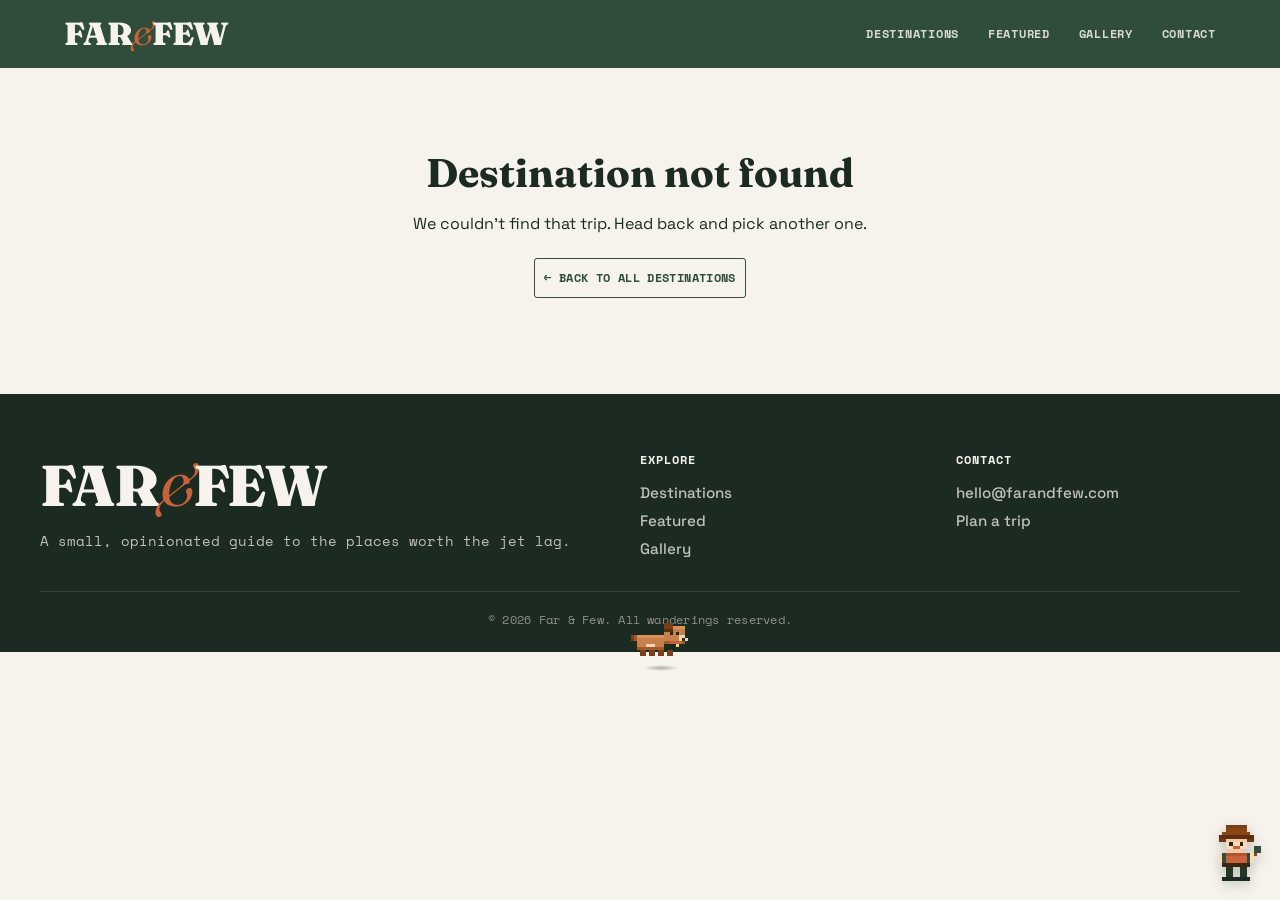
<file: task 2/destination.html>
<!DOCTYPE html>
<html lang="en">
<head>
<meta charset="UTF-8">
<meta name="viewport" content="width=device-width, initial-scale=1.0">
<title>Destination — Far & Few</title>
<link href="https://fonts.googleapis.com/css2?family=Fraunces:opsz,wght@9..144,300;9..144,500;9..144,600;9..144,900&family=Space+Grotesk:wght@400;500;600;700&family=Space+Mono:wght@400;700&display=swap" rel="stylesheet">
<link rel="stylesheet" href="style.css">
<link rel="stylesheet" href="destination.css">
<link rel="stylesheet" href="mascot.css">
<link rel="stylesheet" href="responsive.css">
</head>
<body>

<!-- Navbar -->
<header class="site-header">
  <div class="header-inner">
    <a href="index.html" class="brand">Far<span class="dot">&amp;</span>Few</a>

    <nav class="main-nav" id="mainNav">
      <a href="index.html#destinations">Destinations</a>
      <a href="index.html#featured">Featured</a>
      <a href="index.html#gallery">Gallery</a>
      <a href="index.html#contact">Contact</a>
    </nav>

    <button class="hamburger" id="hamburgerBtn" aria-label="Toggle navigation" aria-expanded="false" aria-controls="mainNav">
      <span></span><span></span><span></span>
    </button>
  </div>
</header>

<main id="destRoot">
  <!-- Fully rendered by script.js based on ?d= query param -->
</main>

<!-- Footer -->
<footer>
  <div class="footer-inner">
    <div class="footer-brand-block">
      <h3>Far<span class="dot">&amp;</span>Few</h3>
      <p>A small, opinionated guide to the places worth the jet lag.</p>
    </div>
    <div class="footer-links">
      <h6>Explore</h6>
      <a href="index.html#destinations">Destinations</a>
      <a href="index.html#featured">Featured</a>
      <a href="index.html#gallery">Gallery</a>
    </div>
    <div class="footer-links">
      <h6>Contact</h6>
      <a href="mailto:hello@farandfew.com">hello@farandfew.com</a>
      <a href="index.html#contact">Plan a trip</a>
    </div>
  </div>
  <p class="copyright">© 2026 Far &amp; Few. All wanderings reserved.</p>
</footer>

<script src="manifest.js"></script>
<script src="script.js"></script>
</body>
</html>
</file>
<file: task 2/style.css>
:root {
  --ink: #1c2b22;
  --paper: #f6f3ec;
  --moss: #2f4d3a;
  --moss-dark: #213827;
  --clay: #c8623a;
  --sand: #e4dcc8;
  --font-display: "Fraunces", serif;
  --font-body: "Space Grotesk", sans-serif;
  --font-mono: "Space Mono", monospace;
}

* { box-sizing: border-box; margin: 0; padding: 0; }

body {
  font-family: var(--font-body);
  background: var(--paper);
  color: var(--ink);
  overflow-x: hidden;
}

a { text-decoration: none; color: inherit; }
img { max-width: 100%; display: block; }

/* ---- Header / Nav ---- */
.site-header {
  background: var(--moss);
  position: sticky;
  top: 0;
  z-index: 100;
}
.header-inner {
  max-width: 1200px;
  margin: 0 auto;
  display: flex;
  align-items: center;
  justify-content: space-between;
  padding: 0.9rem 1.5rem;
}
.brand {
  font-family: var(--font-display);
  font-size: 2rem;
  font-weight: 900;
  letter-spacing: -0.03em;
  color: var(--paper);
  text-transform: uppercase;
}
.dot { color: var(--clay); font-weight: 400; font-style: italic; text-transform: none; }
.main-nav { display: flex; gap: 1.8rem; }
.main-nav a {
  color: rgba(246,243,236,0.85);
  font-family: var(--font-mono);
  font-size: 0.78rem;
  font-weight: 700;
  letter-spacing: 0.06em;
  text-transform: uppercase;
}
.main-nav a:hover { color: var(--paper); }

.hamburger {
  display: none;
  flex-direction: column;
  justify-content: center;
  gap: 5px;
  width: 32px;
  height: 32px;
  background: none;
  border: none;
  cursor: pointer;
}
.hamburger span {
  display: block;
  height: 2px;
  background: var(--paper);
  border-radius: 1px;
  transition: transform 0.25s ease, opacity 0.25s ease;
}
.hamburger.open span:nth-child(1) { transform: translateY(7px) rotate(45deg); }
.hamburger.open span:nth-child(2) { opacity: 0; }
.hamburger.open span:nth-child(3) { transform: translateY(-7px) rotate(-45deg); }

/* ---- Hero ---- */
.hero {
  background: var(--moss-dark); /* fallback while the video loads */
  color: var(--paper);
  padding: 6rem 1.5rem 6.5rem;
  position: relative;
  overflow: hidden;
}

/* Video background — replaces the old solid green gradient */
.hero-video {
  position: absolute;
  inset: 0;
  width: 100%;
  height: 100%;
  object-fit: cover;
  z-index: 0;
  pointer-events: none;
}

/* Subtle dark overlay so the headline stays readable over any footage */
.hero-overlay {
  position: absolute;
  inset: 0;
  background:
    linear-gradient(160deg, rgba(33,56,39,0.78) 0%, rgba(28,43,34,0.72) 100%);
  z-index: 1;
  pointer-events: none;
}

.hero-watermark {
  position: absolute;
  top: 50%;
  left: 50%;
  transform: translate(-50%, -55%);
  font-family: var(--font-display);
  font-weight: 900;
  font-size: clamp(6rem, 22vw, 16rem);
  letter-spacing: -0.04em;
  color: rgba(246,243,236,0.06);
  white-space: nowrap;
  pointer-events: none;
  z-index: 2;
  user-select: none;
}
.hero-inner { max-width: 860px; margin: 0 auto; position: relative; z-index: 3; }
.eyebrow {
  display: flex;
  align-items: baseline;
  gap: 0.9rem;
  font-family: var(--font-mono);
  font-size: 0.8rem;
  font-weight: 700;
  letter-spacing: 0.1em;
  text-transform: uppercase;
  color: rgba(246,243,236,0.7);
  margin-bottom: 1.4rem;
}
.eyebrow-num {
  font-family: var(--font-display);
  font-size: 2.4rem;
  font-weight: 900;
  letter-spacing: -0.02em;
  color: var(--clay);
  line-height: 1;
}
.hero h1 {
  font-family: var(--font-display);
  font-weight: 900;
  font-size: clamp(3.4rem, 9vw, 7.5rem);
  line-height: 0.94;
  letter-spacing: -0.03em;
  margin-bottom: 1.6rem;
}
.hero h1 em {
  font-style: italic;
  font-weight: 300;
  color: var(--clay);
}
.hero-sub {
  font-family: var(--font-mono);
  font-size: 1rem;
  letter-spacing: -0.01em;
  color: rgba(246,243,236,0.82);
  max-width: 480px;
  margin-bottom: 2.4rem;
}

.search-bar {
  display: flex;
  gap: 0.6rem;
  background: rgba(246,243,236,0.08);
  padding: 0.6rem;
  border-radius: 6px;
}
.search-bar input,
.search-bar select {
  border: none;
  border-radius: 3px;
  padding: 0.7rem 0.9rem;
  font-family: var(--font-body);
  font-size: 0.9rem;
}
.search-bar input { flex: 1; min-width: 0; }
.search-bar button {
  background: var(--clay);
  color: var(--paper);
  border: none;
  border-radius: 3px;
  padding: 0.7rem 1.4rem;
  font-weight: 500;
  cursor: pointer;
}
.search-bar button:hover { background: #b1532f; }

/* ---- Section shells ---- */
.section { max-width: 1200px; margin: 0 auto; padding: 5rem 1.5rem; }
.section-head { text-align: center; margin-bottom: 3.2rem; }
.section-head h2 {
  font-family: var(--font-display);
  font-weight: 900;
  font-size: clamp(2.6rem, 6vw, 4.6rem);
  letter-spacing: -0.03em;
  line-height: 0.98;
  margin-bottom: 0.6rem;
}
.section-head p {
  font-family: var(--font-mono);
  font-size: 0.9rem;
  letter-spacing: -0.01em;
  color: #5b6b60;
}
.section-head.light p { color: rgba(246,243,236,0.75); }

/* ---- Card grid ---- */
.card-grid {
  display: grid;
  grid-template-columns: repeat(4, 1fr);
  gap: 1.5rem;
}
.card {
  background: #fff;
  border-radius: 6px;
  overflow: hidden;
  box-shadow: 0 1px 2px rgba(28,43,34,0.06);
  display: flex;
  flex-direction: column;
  transition: transform 0.25s ease, box-shadow 0.25s ease;
}
.card:hover {
  transform: translateY(-6px);
  box-shadow: 0 16px 30px rgba(28,43,34,0.14);
}
.card-img-wrap { position: relative; overflow: hidden; }
.card-img-wrap img { width: 100%; height: 190px; object-fit: cover; transition: transform 0.4s ease; }
.card:hover .card-img-wrap img { transform: scale(1.06); }
.price-badge {
  position: absolute;
  bottom: 0.6rem; left: 0.6rem;
  background: rgba(28,43,34,0.86);
  color: var(--paper);
  font-family: var(--font-mono);
  font-size: 0.75rem;
  font-weight: 700;
  letter-spacing: -0.01em;
  padding: 0.35rem 0.6rem;
  border-radius: 3px;
}
.card-body { padding: 1rem; flex: 1; }
.card-top { display: flex; justify-content: space-between; align-items: flex-start; }
.card h3 {
  font-family: var(--font-display);
  font-size: 2.1rem;
  font-weight: 900;
  letter-spacing: -0.03em;
  line-height: 0.95;
}
.country {
  font-family: var(--font-mono);
  font-size: 0.72rem;
  font-weight: 700;
  letter-spacing: 0.05em;
  text-transform: uppercase;
  color: #6f7e74;
  margin-top: 0.3rem;
}
.rating {
  font-family: var(--font-display);
  font-size: 1.3rem;
  font-weight: 900;
  color: var(--clay);
  white-space: nowrap;
}
.desc { font-size: 0.92rem; color: #4c5950; margin-top: 0.8rem; line-height: 1.45; }
.btn-card {
  margin: 0 1rem 1rem;
  border: 1.5px solid var(--moss);
  background: transparent;
  color: var(--moss);
  font-family: var(--font-mono);
  font-size: 0.78rem;
  font-weight: 700;
  letter-spacing: 0.03em;
  text-transform: uppercase;
  padding: 0.6rem;
  border-radius: 3px;
  cursor: pointer;
}
.btn-card:hover { background: var(--moss); color: var(--paper); }
.no-results { text-align: center; color: #5b6b60; padding: 2rem 0; }

/* ---- Featured ---- */
.featured { background: var(--moss-dark); color: var(--paper); border-radius: 0; }
.featured-grid {
  display: grid;
  grid-template-columns: repeat(3, 1fr);
  gap: 1.5rem;
}
.featured-card { background: rgba(246,243,236,0.06); border-radius: 6px; overflow: hidden; }
.featured-card img { height: 160px; width: 100%; object-fit: cover; }
.featured-text { padding: 1.1rem; }
.featured-text h4 {
  font-family: var(--font-display);
  font-weight: 900;
  font-size: 1.7rem;
  letter-spacing: -0.02em;
  line-height: 1.05;
  margin-bottom: 0.5rem;
}
.featured-text p {
  font-family: var(--font-mono);
  font-size: 0.82rem;
  letter-spacing: -0.01em;
  color: rgba(246,243,236,0.75);
}

/* ---- Gallery ---- */
.gallery-grid {
  display: grid;
  grid-template-columns: repeat(3, 1fr);
  gap: 0.8rem;
}
.gallery-grid img { width: 100%; height: 160px; object-fit: cover; border-radius: 5px; }

/* ---- Contact ---- */
.contact-form { max-width: 600px; margin: 0 auto; display: flex; flex-direction: column; gap: 0.9rem; }
.form-row { display: flex; gap: 0.9rem; }
.contact-form input, .contact-form textarea {
  border: 1px solid var(--sand);
  border-radius: 4px;
  padding: 0.8rem;
  font-family: var(--font-body);
  font-size: 0.92rem;
  flex: 1;
}
.contact-form button {
  background: var(--clay);
  color: var(--paper);
  border: none;
  border-radius: 4px;
  padding: 0.8rem;
  font-weight: 500;
  cursor: pointer;
}
.contact-form button:hover { background: #b1532f; }
.form-success { color: var(--moss); font-family: var(--font-mono); font-size: 0.88rem; }

.contact-form button {
  font-family: var(--font-mono);
  font-weight: 700;
  letter-spacing: 0.03em;
  text-transform: uppercase;
}

/* ---- Footer ---- */
footer { background: var(--ink); color: rgba(246,243,236,0.75); padding: 3.5rem 1.5rem 1.5rem; }
.footer-inner {
  max-width: 1200px; margin: 0 auto;
  display: grid;
  grid-template-columns: 2fr 1fr 1fr;
  gap: 2rem;
  margin-bottom: 1.5rem;
}
.footer-brand-block h3 {
  font-family: var(--font-display);
  font-weight: 900;
  font-size: clamp(2.4rem, 5vw, 3.6rem);
  letter-spacing: -0.03em;
  text-transform: uppercase;
  color: var(--paper);
  margin-bottom: 0.6rem;
}
.footer-brand-block p { font-family: var(--font-mono); font-size: 0.85rem; }
.footer-links h6 {
  color: var(--paper);
  font-family: var(--font-mono);
  font-size: 0.78rem;
  font-weight: 700;
  text-transform: uppercase;
  letter-spacing: 0.08em;
  margin-bottom: 0.9rem;
}
.footer-links a { display: block; font-size: 0.95rem; font-weight: 500; margin-bottom: 0.55rem; }
.footer-links a:hover { color: var(--clay); }
.copyright {
  text-align: center;
  font-family: var(--font-mono);
  font-size: 0.75rem;
  letter-spacing: 0.02em;
  color: rgba(246,243,236,0.5);
  border-top: 1px solid rgba(246,243,236,0.12);
  padding-top: 1.2rem;
  max-width: 1200px;
  margin: 0 auto;
}

/* ---- Accessibility: pause the hero video for users who prefer reduced motion ---- */
@media (prefers-reduced-motion: reduce) {
  .hero-video { display: none; }
  .hero { background: linear-gradient(160deg, var(--moss) 0%, var(--moss-dark) 100%); }
  .hero-overlay { background: none; }
}
</file>
<file: task 2/destination.css>
/* ---- Destination hero ---- */
.dest-hero {
  position: relative;
  min-height: 62vh;
  background-size: cover;
  background-position: center;
  display: flex;
  align-items: flex-end;
  color: var(--paper);
  overflow: hidden;
}
.dest-hero-overlay {
  position: absolute;
  inset: 0;
  background: linear-gradient(180deg, rgba(28,43,34,0.15) 0%, rgba(28,43,34,0.55) 55%, rgba(28,43,34,0.9) 100%);
}
.dest-hero-video {
  position: absolute;
  inset: 0;
  width: 100%;
  height: 100%;
  object-fit: cover;
  z-index: 0;
}
.dest-hero-inner {
  position: relative;
  z-index: 1;
  max-width: 1200px;
  margin: 0 auto;
  padding: 2rem 1.5rem 3rem;
  width: 100%;
}
.dest-back {
  display: inline-block;
  font-family: var(--font-mono);
  font-size: 0.8rem;
  font-weight: 700;
  letter-spacing: 0.04em;
  text-transform: uppercase;
  color: rgba(246,243,236,0.85);
  margin-bottom: 1.6rem;
}
.dest-back:hover { color: var(--paper); }
.dest-eyebrow {
  font-family: var(--font-mono);
  font-size: 0.85rem;
  font-weight: 700;
  letter-spacing: 0.06em;
  text-transform: uppercase;
  color: var(--clay);
  margin-bottom: 0.6rem;
}
.dest-hero-inner h1 {
  font-family: var(--font-display);
  font-weight: 900;
  font-size: clamp(3rem, 8vw, 6rem);
  letter-spacing: -0.03em;
  line-height: 0.95;
  margin-bottom: 0.9rem;
}
.dest-hero-desc {
  font-family: var(--font-mono);
  font-size: 1rem;
  max-width: 560px;
  color: rgba(246,243,236,0.9);
  margin-bottom: 1.6rem;
}
.dest-hero-meta { display: flex; align-items: center; gap: 1.4rem; flex-wrap: wrap; }
.dest-rating {
  font-family: var(--font-display);
  font-weight: 900;
  font-size: 1.4rem;
  color: var(--clay);
}
.dest-price {
  font-family: var(--font-mono);
  font-weight: 700;
  background: rgba(246,243,236,0.12);
  padding: 0.5rem 0.8rem;
  border-radius: 4px;
  font-size: 0.85rem;
}
.dest-plan-btn { border-color: var(--paper); color: var(--paper); }
.dest-plan-btn:hover { background: var(--paper); color: var(--moss-dark); }

/* ---- Long description ---- */
.dest-long-desc {
  font-size: 1.05rem;
  line-height: 1.7;
  color: #3d4a41;
  max-width: 760px;
}

/* ---- Gallery grid ---- */
.dest-gallery-grid {
  display: grid;
  grid-template-columns: repeat(4, 1fr);
  gap: 0.9rem;
}
.dest-gallery-grid img {
  width: 100%;
  height: 190px;
  object-fit: cover;
  border-radius: 6px;
  transition: transform 0.3s ease;
}
.dest-gallery-grid img:hover { transform: scale(1.03); }

/* =========================================================
   FOOD CARDS — photo + name (click to reveal description)
   ========================================================= */
.food-card-grid {
  display: grid;
  grid-template-columns: repeat(3, 1fr);
  gap: 1.2rem;
}
.food-card {
  background: #fff;
  border: 1px solid var(--sand);
  border-radius: 8px;
  overflow: hidden;
  display: flex;
  flex-direction: column;
  transition: transform 0.3s ease, box-shadow 0.3s ease, border-color 0.3s ease;
}
.food-card:hover {
  transform: translateY(-3px);
  box-shadow: 0 12px 28px rgba(28,43,34,0.1);
  border-color: #d4cdb8;
}
.food-photo-btn {
  position: relative;
  display: block;
  padding: 0;
  border: none;
  background: var(--sand);
  width: 100%;
  cursor: pointer;
  overflow: hidden;
  aspect-ratio: 4 / 3;
}
.food-photo-btn img {
  width: 100%;
  height: 100%;
  object-fit: cover;
  transition: transform 0.5s ease, filter 0.3s ease;
  display: block;
}
.food-photo-btn:hover img {
  transform: scale(1.06);
  filter: brightness(0.92);
}
.food-card.is-open .food-photo-btn img {
  filter: brightness(0.88);
}
.food-photo-hint {
  position: absolute;
  bottom: 0.5rem;
  left: 0.5rem;
  background: rgba(28,43,34,0.78);
  color: var(--paper);
  font-family: var(--font-mono);
  font-size: 0.68rem;
  font-weight: 700;
  letter-spacing: 0.03em;
  text-transform: uppercase;
  padding: 0.28rem 0.55rem;
  border-radius: 3px;
  pointer-events: none;
  transition: opacity 0.3s ease, transform 0.3s ease;
}
.food-card.is-open .food-photo-hint {
  opacity: 0;
  transform: translateY(6px);
}
.food-card-body {
  padding: 0.9rem 1rem 1rem;
  display: flex;
  flex-direction: column;
}
.food-name-btn {
  display: flex;
  align-items: center;
  justify-content: space-between;
  gap: 0.6rem;
  width: 100%;
  padding: 0;
  border: none;
  background: none;
  cursor: pointer;
  text-align: left;
}
.food-name {
  font-family: var(--font-display);
  font-weight: 900;
  font-size: 1.25rem;
  letter-spacing: -0.02em;
  line-height: 1.1;
  color: var(--ink);
  transition: color 0.2s ease;
}
.food-name-btn:hover .food-name { color: var(--clay); }
.food-toggle {
  font-family: var(--font-mono);
  font-size: 1.4rem;
  font-weight: 700;
  color: var(--clay);
  line-height: 1;
  flex-shrink: 0;
  transition: transform 0.3s ease;
}
.food-card.is-open .food-toggle {
  transform: rotate(180deg);
}
.food-desc-wrap {
  max-height: 0;
  overflow: hidden;
  transition: max-height 0.4s ease, margin-top 0.4s ease;
}
.food-card.is-open .food-desc-wrap {
  max-height: 320px;
  margin-top: 0.7rem;
}
.food-desc {
  font-size: 0.9rem;
  line-height: 1.55;
  color: #4c5950;
  padding-top: 0.7rem;
  border-top: 1px dashed var(--sand);
  margin: 0;
}

/* =========================================================
   RESTAURANT LIST — 3 per page + pagination controls
   ========================================================= */
.restaurant-pager {
  display: flex;
  flex-direction: column;
  gap: 1.4rem;
}
.restaurant-list {
  display: grid;
  grid-template-columns: repeat(3, 1fr);
  gap: 1.6rem;
}
.restaurant-card {
  background: #fff;
  border: 1px solid var(--sand);
  border-radius: 10px;
  overflow: hidden;
  display: flex;
  flex-direction: column;
  transition: transform 0.3s ease, box-shadow 0.3s ease, border-color 0.3s ease;
  position: relative;
  animation: card-enter 0.45s ease backwards;
}
.restaurant-list > .restaurant-card:nth-child(1) { animation-delay: 0ms; }
.restaurant-list > .restaurant-card:nth-child(2) { animation-delay: 80ms; }
.restaurant-list > .restaurant-card:nth-child(3) { animation-delay: 160ms; }
@keyframes card-enter {
  from { opacity: 0; transform: translateY(14px); }
  to { opacity: 1; transform: translateY(0); }
}
.restaurant-card::before {
  content: '';
  position: absolute;
  top: 0; left: 0; right: 0;
  height: 3px;
  background: linear-gradient(90deg, var(--clay) 0%, var(--moss) 100%);
  transform: scaleX(0);
  transform-origin: left;
  transition: transform 0.4s ease;
  z-index: 2;
}
.restaurant-card:hover {
  transform: translateY(-4px);
  box-shadow: 0 18px 40px rgba(28,43,34,0.12);
  border-color: #d4cdb8;
}
.restaurant-card:hover::before { transform: scaleX(1); }

.rest-photo-block {
  display: flex;
  flex-direction: column;
  background: var(--sand);
}
.photo-grid {
  display: grid;
  grid-template-columns: repeat(3, 1fr);
  gap: 3px;
  padding: 3px;
  background: rgba(28,43,34,0.06);
}
.photo-thumb {
  position: relative;
  display: block;
  padding: 0;
  border: none;
  background: var(--sand);
  overflow: hidden;
  cursor: zoom-in;
  aspect-ratio: 1 / 1;
  border-radius: 2px;
}
.photo-thumb img {
  width: 100%;
  height: 100%;
  object-fit: cover;
  transition: transform 0.5s ease, filter 0.3s ease;
  display: block;
}
.photo-thumb:hover img {
  transform: scale(1.08);
  filter: brightness(0.92);
}
.photo-thumb.is-hidden { display: none; }
.photo-thumb.is-revealed {
  animation: thumb-reveal 0.45s cubic-bezier(0.16, 1, 0.3, 1) backwards;
}
@keyframes thumb-reveal {
  from { opacity: 0; transform: translateY(12px) scale(0.96); }
  to { opacity: 1; transform: translateY(0) scale(1); }
}
.photo-more-badge {
  position: absolute;
  inset: 0;
  display: flex;
  align-items: center;
  justify-content: center;
  background: rgba(28,43,34,0.55);
  color: var(--paper);
  font-family: var(--font-mono);
  font-weight: 700;
  font-size: 0.9rem;
  letter-spacing: 0.04em;
  text-transform: uppercase;
  pointer-events: none;
  transition: opacity 0.3s ease;
}
.photo-thumb:hover .photo-more-badge {
  opacity: 0;
  background: rgba(28,43,34,0.2);
}
.more-photos-btn {
  display: flex;
  align-items: center;
  justify-content: center;
  gap: 0.65rem;
  width: 100%;
  border: none;
  background: var(--moss);
  color: var(--paper);
  padding: 0.85rem 1rem;
  font-family: var(--font-mono);
  font-size: 0.82rem;
  font-weight: 700;
  letter-spacing: 0.04em;
  text-transform: uppercase;
  cursor: pointer;
  transition: background 0.25s ease;
  border-top: 1px solid rgba(246,243,236,0.1);
}
.more-photos-btn:hover { background: var(--moss-dark); }
.more-photos-btn .mp-count {
  display: inline-flex;
  align-items: center;
  justify-content: center;
  min-width: 1.8rem;
  height: 1.5rem;
  padding: 0 0.45rem;
  background: var(--clay);
  color: var(--paper);
  border-radius: 999px;
  font-size: 0.72rem;
  font-weight: 700;
}
.more-photos-btn .mp-arrow {
  font-size: 1.1rem;
  line-height: 1;
}
.more-photos-btn.is-expanded { background: var(--moss-dark); }

/* ---- Restaurant info ---- */
.restaurant-info {
  padding: 1.3rem 1.4rem 1.4rem;
  display: flex;
  flex-direction: column;
  gap: 0.55rem;
  flex: 1;
}
.rest-header {
  display: flex;
  align-items: flex-start;
  gap: 0.9rem;
}
.rest-num {
  font-family: var(--font-display);
  font-weight: 900;
  font-size: 1.4rem;
  color: var(--clay);
  letter-spacing: -0.03em;
  line-height: 1;
  margin-top: 0.1rem;
  flex-shrink: 0;
}
.rest-title { flex: 1; min-width: 0; }
.restaurant-info h4 {
  font-family: var(--font-display);
  font-weight: 900;
  font-size: 1.55rem;
  letter-spacing: -0.025em;
  line-height: 1.05;
  margin-bottom: 0.25rem;
  word-break: break-word;
}
.rest-cuisine {
  font-family: var(--font-mono);
  font-size: 0.74rem;
  font-weight: 700;
  letter-spacing: 0.04em;
  text-transform: uppercase;
  color: var(--moss);
  background: rgba(47,77,58,0.08);
  display: inline-block;
  padding: 0.2rem 0.55rem;
  border-radius: 3px;
  margin-bottom: 0.1rem;
}
.rest-desc {
  font-size: 0.92rem;
  line-height: 1.55;
  color: #4c5950;
  margin: 0.2rem 0 0.4rem;
}
.rest-meta-row {
  display: flex;
  align-items: center;
  gap: 0.5rem;
  flex-wrap: wrap;
  font-family: var(--font-mono);
  font-size: 0.78rem;
  color: #6f7e74;
  margin-bottom: 0.4rem;
}
.rest-divider { color: #b0bcb2; }
.rest-link-inline {
  color: var(--moss);
  border-bottom: 1px dotted var(--moss);
  transition: color 0.2s, border-color 0.2s;
}
.rest-link-inline:hover {
  color: var(--clay);
  border-bottom-color: var(--clay);
}
.restaurant-actions {
  display: flex;
  gap: 0.6rem;
  flex-wrap: wrap;
  margin-top: auto;
  padding-top: 0.3rem;
}
.rest-view-btn, .rest-link-btn { margin: 0; flex: 1; min-width: 120px; text-align: center; }
.rest-link-btn {
  display: inline-flex;
  align-items: center;
  justify-content: center;
  background: var(--moss);
  color: var(--paper);
  border-color: var(--moss);
}
.rest-link-btn:hover { background: var(--moss-dark); border-color: var(--moss-dark); color: var(--paper); }

/* =========================================================
   RESTAURANT PAGINATION CONTROLS
   ========================================================= */
.rest-pagination-controls {
  display: flex;
  align-items: center;
  justify-content: center;
  gap: 1.2rem;
  flex-wrap: wrap;
  padding: 0.5rem 0 0.2rem;
}
.rest-page-btn {
  display: inline-flex;
  align-items: center;
  gap: 0.4rem;
  border: 1.5px solid var(--moss);
  background: transparent;
  color: var(--moss);
  font-family: var(--font-mono);
  font-size: 0.82rem;
  font-weight: 700;
  letter-spacing: 0.04em;
  text-transform: uppercase;
  padding: 0.65rem 1.2rem;
  border-radius: 4px;
  cursor: pointer;
  transition: background 0.25s ease, color 0.25s ease, transform 0.2s ease, opacity 0.2s ease;
}
.rest-page-btn:hover:not(:disabled) {
  background: var(--moss);
  color: var(--paper);
  transform: translateY(-2px);
}
.rest-page-btn:disabled {
  opacity: 0.35;
  cursor: not-allowed;
}
.rest-page-btn .rp-arrow {
  font-size: 1.1rem;
  line-height: 1;
}
.rest-page-info {
  font-family: var(--font-mono);
  font-size: 0.82rem;
  color: #5b6b60;
  letter-spacing: 0.02em;
}
.rest-page-info strong {
  color: var(--clay);
  font-family: var(--font-display);
  font-size: 1.05rem;
  font-weight: 900;
}

/* (Pixelated mascot guide styles moved to shared mascot.css —
    the mascot runs on both index.html and destination.html.) */

/* =========================================================
   CTA
   ========================================================= */
.dest-cta { background: var(--moss-dark); color: var(--paper); border-radius: 0; text-align: center; }
.dest-cta-inner { max-width: 640px; margin: 0 auto; }
.dest-cta-inner h2 {
  font-family: var(--font-display);
  font-weight: 900;
  font-size: clamp(2.2rem, 5vw, 3.4rem);
  letter-spacing: -0.03em;
  margin-bottom: 0.8rem;
}
.dest-cta-inner p {
  font-family: var(--font-mono);
  color: rgba(246,243,236,0.8);
  margin-bottom: 1.6rem;
}
.dest-plan-btn2 {
  display: inline-block;
  border-color: var(--paper);
  color: var(--paper);
}
.dest-plan-btn2:hover { background: var(--paper); color: var(--moss-dark); }

/* =========================================================
   LIGHTBOX
   ========================================================= */
.lightbox {
  position: fixed;
  inset: 0;
  background: rgba(17, 24, 20, 0.95);
  display: none;
  flex-direction: column;
  align-items: center;
  justify-content: center;
  z-index: 1000;
  padding: 2rem 1rem 1rem;
}
.lightbox.open { display: flex; }
.lb-img {
  max-width: 88vw;
  max-height: 70vh;
  object-fit: contain;
  border-radius: 4px;
  box-shadow: 0 20px 60px rgba(0,0,0,0.5);
}
.lb-close {
  position: absolute;
  top: 1.2rem;
  right: 1.5rem;
  background: none;
  border: none;
  color: var(--paper);
  font-size: 2.2rem;
  cursor: pointer;
  line-height: 1;
  transition: transform 0.2s ease, color 0.2s ease;
  z-index: 2;
}
.lb-close:hover { color: var(--clay); transform: rotate(90deg); }
.lb-prev, .lb-next {
  position: absolute;
  top: 45%;
  transform: translateY(-50%);
  background: rgba(246,243,236,0.12);
  border: none;
  color: var(--paper);
  width: 48px;
  height: 48px;
  border-radius: 50%;
  font-size: 1.8rem;
  cursor: pointer;
  display: flex;
  align-items: center;
  justify-content: center;
  transition: background 0.2s ease;
}
.lb-prev:hover, .lb-next:hover { background: rgba(246,243,236,0.28); }
.lb-prev { left: 1.5rem; }
.lb-next { right: 1.5rem; }
.lb-caption {
  color: rgba(246,243,236,0.9);
  font-family: var(--font-mono);
  font-size: 0.85rem;
  text-align: center;
  max-width: 80vw;
  margin-top: 1rem;
}
.lb-thumbs {
  display: flex;
  gap: 0.4rem;
  margin-top: 1rem;
  max-width: 90vw;
  overflow-x: auto;
  padding: 0.4rem 0;
  scrollbar-width: thin;
  scrollbar-color: rgba(246,243,236,0.3) transparent;
}
.lb-thumbs::-webkit-scrollbar { height: 6px; }
.lb-thumbs::-webkit-scrollbar-thumb { background: rgba(246,243,236,0.25); border-radius: 3px; }
.lb-thumb {
  flex: 0 0 auto;
  width: 56px;
  height: 56px;
  border-radius: 4px;
  overflow: hidden;
  cursor: pointer;
  padding: 0;
  border: 2px solid transparent;
  background: none;
  transition: border-color 0.2s ease, transform 0.2s ease;
}
.lb-thumb img {
  width: 100%;
  height: 100%;
  object-fit: cover;
  opacity: 0.65;
  transition: opacity 0.2s ease;
}
.lb-thumb:hover img { opacity: 0.95; }
.lb-thumb.is-active {
  border-color: var(--clay);
  transform: translateY(-2px);
}
.lb-thumb.is-active img { opacity: 1; }

/* =========================================================
   SECTION ANIMATIONS
   ========================================================= */
.dest-restaurants-section,
.dest-food-section,
.dest-gallery-section {
  animation: section-fade 0.6s ease;
}
@keyframes section-fade {
  from { opacity: 0; transform: translateY(20px); }
  to { opacity: 1; transform: translateY(0); }
}

/* (Wandering dog styles moved to shared mascot.css — the dog
    runs on both index.html and destination.html.) */
</file>
<file: task 2/mascot.css>
/* =========================================================
   Far & Few — shared mascot styles
   Used by BOTH index.html and destination.html because the
   mascot guide and wandering dog run site-wide (script.js
   appends them to <body> on every page).
   ========================================================= */

/* =========================================================
   PIXELATED MASCOT GUIDE
   ========================================================= */
.mascot-guide {
  position: fixed;
  bottom: 1rem;
  right: 1rem;
  z-index: 500;
  display: flex;
  align-items: flex-end;
  gap: 0.5rem;
  pointer-events: none;
}
.mascot-character {
  position: relative;
  pointer-events: auto;
  padding: 0;
  border: none;
  background: none;
  cursor: pointer;
  filter: drop-shadow(0 4px 6px rgba(28,43,34,0.25));
  animation: mascot-idle 3s ease-in-out infinite;
  transition: transform 0.2s ease;
}
.mascot-character:hover { transform: translateY(-3px) scale(1.04); }
.mascot-character:active { transform: translateY(0) scale(0.98); }
.mascot-character.is-blinking svg .mascot-eye {
  opacity: 0;
}
@keyframes mascot-idle {
  0%, 100% { transform: translateY(0); }
  50% { transform: translateY(-4px); }
}

.mascot-bubble {
  position: relative;
  pointer-events: auto;
  background: var(--paper);
  border: 2px solid var(--ink);
  border-radius: 10px;
  padding: 0.7rem 2rem 0.7rem 0.95rem;
  max-width: 220px;
  box-shadow: 0 6px 18px rgba(28,43,34,0.18);
  font-family: var(--font-mono);
  font-size: 0.78rem;
  line-height: 1.4;
  color: var(--ink);
  margin-bottom: 0.8rem;
  opacity: 0;
  transform: translateY(8px) scale(0.92);
  transform-origin: bottom right;
  transition: opacity 0.3s ease, transform 0.3s ease;
  pointer-events: none;
}
.mascot-bubble.is-open {
  opacity: 1;
  transform: translateY(0) scale(1);
  pointer-events: auto;
}
.mascot-bubble::after {
  content: '';
  position: absolute;
  bottom: -8px;
  right: 18px;
  width: 0;
  height: 0;
  border-left: 8px solid transparent;
  border-right: 8px solid transparent;
  border-top: 8px solid var(--ink);
}
.mascot-bubble::before {
  content: '';
  position: absolute;
  bottom: -5px;
  right: 20px;
  width: 0;
  height: 0;
  border-left: 6px solid transparent;
  border-right: 6px solid transparent;
  border-top: 6px solid var(--paper);
  z-index: 1;
}
.mascot-bubble-text {
  display: inline-block;
  transition: opacity 0.2s ease;
}
.mascot-bubble-close {
  position: absolute;
  top: 2px;
  right: 4px;
  width: 18px;
  height: 18px;
  border: none;
  background: none;
  color: #5b6b60;
  font-size: 0.95rem;
  line-height: 1;
  cursor: pointer;
  padding: 0;
  border-radius: 3px;
  transition: color 0.2s, background 0.2s;
}
.mascot-bubble-close:hover {
  color: var(--clay);
  background: rgba(200,98,58,0.08);
}

/* =========================================================
   WANDERING DOG — miniature pixelated dog that roams the page
   ========================================================= */
.wandering-dog {
  position: fixed;
  z-index: 550;
  width: 60px;
  height: 50px;
  cursor: pointer;
  user-select: none;
  -webkit-user-select: none;
  touch-action: none;
  pointer-events: auto;
  transition: filter 0.2s ease;
}
.wandering-dog:hover {
  filter: drop-shadow(0 0 8px rgba(200, 98, 58, 0.45));
}
.wandering-dog:focus-visible {
  outline: 2px dashed var(--clay);
  outline-offset: 4px;
  border-radius: 6px;
}
.wandering-dog.is-grabbed { cursor: grabbing; }
.wandering-dog.is-dragging {
  cursor: grabbing;
  filter: drop-shadow(0 8px 12px rgba(28,43,34,0.35));
}

/* Ground shadow */
.dog-shadow {
  position: absolute;
  bottom: -4px;
  left: 50%;
  transform: translateX(-50%);
  width: 36px;
  height: 6px;
  background: radial-gradient(ellipse at center, rgba(28,43,34,0.35) 0%, rgba(28,43,34,0) 70%);
  border-radius: 50%;
  pointer-events: none;
  z-index: 0;
}
.is-dragging .dog-shadow {
  width: 24px;
  opacity: 0.5;
}

/* Sprite wrapper — handles flipping & hop */
.dog-sprite {
  position: relative;
  width: 60px;
  height: 42px;
  z-index: 1;
  transition: transform 0.15s ease;
}
.wandering-dog.faces-left .dog-sprite {
  transform: scaleX(-1);
}
.wandering-dog.is-petting .dog-sprite {
  animation: dog-hop 0.5s cubic-bezier(0.3, 0.7, 0.4, 1);
}
@keyframes dog-hop {
  0%   { transform: translateY(0) scaleY(1); }
  20%  { transform: translateY(2px) scaleY(0.92); }
  50%  { transform: translateY(-14px) scaleY(1.05); }
  80%  { transform: translateY(-4px) scaleY(1); }
  100% { transform: translateY(0) scaleY(1); }
}
.wandering-dog.faces-left.is-petting .dog-sprite {
  animation: dog-hop-left 0.5s cubic-bezier(0.3, 0.7, 0.4, 1);
}
@keyframes dog-hop-left {
  0%   { transform: scaleX(-1) translateY(0) scaleY(1); }
  20%  { transform: scaleX(-1) translateY(2px) scaleY(0.92); }
  50%  { transform: scaleX(-1) translateY(-14px) scaleY(1.05); }
  80%  { transform: scaleX(-1) translateY(-4px) scaleY(1); }
  100% { transform: scaleX(-1) translateY(0) scaleY(1); }
}

/* Walking: gentle body bob + leg swing */
.wandering-dog.is-walking .dog-sprite {
  animation: dog-walk-bob 0.45s ease-in-out infinite;
}
@keyframes dog-walk-bob {
  0%, 100% { transform: translateY(0); }
  50%      { transform: translateY(-2px); }
}
.wandering-dog.faces-left.is-walking .dog-sprite {
  animation: dog-walk-bob-left 0.45s ease-in-out infinite;
}
@keyframes dog-walk-bob-left {
  0%, 100% { transform: scaleX(-1) translateY(0); }
  50%      { transform: scaleX(-1) translateY(-2px); }
}
.wandering-dog.is-walking .dog-leg-fl,
.wandering-dog.is-walking .dog-leg-br {
  animation: dog-leg-a 0.45s ease-in-out infinite;
}
.wandering-dog.is-walking .dog-leg-fr,
.wandering-dog.is-walking .dog-leg-bl {
  animation: dog-leg-b 0.45s ease-in-out infinite;
}
@keyframes dog-leg-a {
  0%, 100% { transform: translateY(0); }
  50%      { transform: translateY(-1px); }
}
@keyframes dog-leg-b {
  0%, 100% { transform: translateY(-1px); }
  50%      { transform: translateY(0); }
}

/* Sitting: tail wag + idle ear twitch */
.wandering-dog.is-sitting .dog-tail {
  transform-origin: 2px 7px;
  animation: dog-tail-wag 0.7s ease-in-out infinite;
}
@keyframes dog-tail-wag {
  0%, 100% { transform: rotate(-12deg); }
  50%      { transform: rotate(18deg); }
}
.wandering-dog.is-sitting .dog-ear {
  animation: dog-ear-twitch 4s ease-in-out infinite;
}
@keyframes dog-ear-twitch {
  0%, 88%, 100% { transform: translateY(0); }
  92%           { transform: translateY(-1px); }
  96%           { transform: translateY(0); }
}

/* Blinking: eyes collapse to a thin line */
.wandering-dog.is-blinking .dog-eye {
  transform: scaleY(0.1);
  transform-origin: center;
}

/* Bark speech bubble */
.dog-bark {
  position: absolute;
  top: -28px;
  left: 50%;
  transform: translateX(-50%) translateY(6px) scale(0.8);
  background: var(--paper);
  color: var(--ink);
  border: 1.5px solid var(--ink);
  border-radius: 999px;
  padding: 0.2rem 0.7rem;
  font-family: var(--font-display);
  font-weight: 900;
  font-size: 0.85rem;
  letter-spacing: -0.01em;
  white-space: nowrap;
  box-shadow: 0 3px 10px rgba(28,43,34,0.18);
  opacity: 0;
  pointer-events: none;
  transition: opacity 0.2s ease, transform 0.2s ease;
}
.dog-bark.is-show {
  opacity: 1;
  transform: translateX(-50%) translateY(0) scale(1);
}
.dog-bark::after {
  content: '';
  position: absolute;
  bottom: -6px;
  left: 50%;
  transform: translateX(-50%);
  width: 0;
  height: 0;
  border-left: 5px solid transparent;
  border-right: 5px solid transparent;
  border-top: 6px solid var(--ink);
}
.dog-bark::before {
  content: '';
  position: absolute;
  bottom: -4px;
  left: 50%;
  transform: translateX(-50%);
  width: 0;
  height: 0;
  border-left: 4px solid transparent;
  border-right: 4px solid transparent;
  border-top: 4px solid var(--paper);
  z-index: 1;
}

/* Heart particles */
.dog-particle-layer {
  position: absolute;
  top: -8px;
  left: 50%;
  width: 1px;
  height: 1px;
  pointer-events: none;
  z-index: 2;
}
.dog-heart {
  position: absolute;
  left: 0;
  top: 0;
  font-size: 1rem;
  color: var(--clay);
  text-shadow: 0 1px 2px rgba(200,98,58,0.4);
  animation: heart-float 1.5s ease-out forwards;
  animation-delay: var(--hd, 0ms);
  opacity: 0;
  will-change: transform, opacity;
}
@keyframes heart-float {
  0% {
    opacity: 0;
    transform: translate(0, 0) rotate(0deg) scale(0.4);
  }
  15% {
    opacity: 1;
    transform: translate(calc(var(--hx) * 0.4), -10px) rotate(calc(var(--hr) * 0.5)) scale(1.1);
  }
  100% {
    opacity: 0;
    transform: translate(var(--hx), -55px) rotate(var(--hr)) scale(0.9);
  }
}

/* On touch devices: keep pointer events but disable hover scale */
@media (hover: none) {
  .wandering-dog:hover { filter: none; }
}

/* Print: hide the dog */
@media print {
  .wandering-dog { display: none !important; }
}
</file>
<file: task 2/responsive.css>
/* =====================================================
   Responsive Strategy — Far & Few v2
   Breakpoints: 1200px / 992px / 768px / 576px / 375px
   ===================================================== */

/* ---- ≤1200px: 3-up cards, tighten outer spacing ---- */
@media (max-width: 1200px) {
  .card-grid { grid-template-columns: repeat(3, 1fr); }
  .header-inner, .section { padding-left: 1.25rem; padding-right: 1.25rem; }

  .food-card-grid { grid-template-columns: repeat(3, 1fr); }
  .restaurant-list { grid-template-columns: repeat(3, 1fr); }
}

/* ---- ≤992px: 2-up cards, 2-up featured/gallery, 2-up food/restaurant ---- */
@media (max-width: 992px) {
  .card-grid { grid-template-columns: repeat(2, 1fr); }
  .featured-grid { grid-template-columns: repeat(2, 1fr); }
  .gallery-grid { grid-template-columns: repeat(2, 1fr); }
  .footer-inner { grid-template-columns: 1fr 1fr; }
  .footer-brand-block { grid-column: 1 / -1; }

  .dest-gallery-grid { grid-template-columns: repeat(3, 1fr); }
  .food-card-grid { grid-template-columns: repeat(2, 1fr); }
  .restaurant-list { grid-template-columns: repeat(2, 1fr); }
}

/* ---- ≤768px: hamburger nav, hero shrinks ---- */
@media (max-width: 768px) {
  .hamburger { display: flex; }

  .main-nav {
    position: absolute;
    top: 100%;
    left: 0;
    right: 0;
    background: var(--moss-dark);
    flex-direction: column;
    gap: 0;
    max-height: 0;
    overflow: hidden;
    transition: max-height 0.3s ease;
  }
  .main-nav.open { max-height: 280px; }
  .main-nav a {
    padding: 1rem 1.5rem;
    border-top: 1px solid rgba(246,243,236,0.1);
  }

  .hero { padding: 3.5rem 1.25rem 4rem; }
  .hero-watermark { font-size: clamp(4.5rem, 26vw, 9rem); }
  .search-bar { flex-wrap: wrap; }
  .search-bar input { flex-basis: 100%; }
  .search-bar select, .search-bar button { flex: 1; }

  .section-head h2 { font-size: 2.2rem; }
  .card h3 { font-size: 1.7rem; }

  .dest-hero { min-height: 52vh; }
  .dest-gallery-grid { grid-template-columns: repeat(2, 1fr); }
  .food-card-grid { grid-template-columns: repeat(2, 1fr); }
  .restaurant-list { grid-template-columns: repeat(1, 1fr); }
  .lb-prev, .lb-next { width: 40px; height: 40px; font-size: 1.4rem; }

  .photo-grid { grid-template-columns: repeat(3, 1fr); }
  .restaurant-info h4 { font-size: 1.35rem; }
  .rest-num { font-size: 1.2rem; }

  .food-name { font-size: 1.1rem; }

  /* Mascot smaller on tablet */
  .mascot-guide { bottom: 0.6rem; right: 0.6rem; }
  .mascot-bubble { max-width: 180px; font-size: 0.74rem; }
}

/* ---- ≤576px: single column everywhere ---- */
@media (max-width: 576px) {
  .card-grid { grid-template-columns: 1fr; }
  .featured-grid { grid-template-columns: 1fr; }
  .gallery-grid { grid-template-columns: repeat(2, 1fr); }
  .form-row { flex-direction: column; }
  .footer-inner { grid-template-columns: 1fr; text-align: center; }

  .dest-gallery-grid { grid-template-columns: 1fr 1fr; }
  .dest-hero-meta { gap: 0.8rem; }

  .food-card-grid { grid-template-columns: 1fr; }

  .photo-grid { grid-template-columns: repeat(3, 1fr); gap: 2px; padding: 2px; }
  .photo-more-badge { font-size: 0.78rem; }
  .more-photos-btn { padding: 0.75rem 0.8rem; font-size: 0.76rem; gap: 0.5rem; }

  .restaurant-info { padding: 1rem 1rem 1.1rem; }
  .restaurant-info h4 { font-size: 1.25rem; }
  .rest-desc { font-size: 0.88rem; }
  .restaurant-actions { flex-direction: column; }
  .rest-view-btn, .rest-link-btn { width: 100%; }

  .rest-page-btn { padding: 0.55rem 0.9rem; font-size: 0.76rem; }
  .rest-page-info { font-size: 0.76rem; }

  /* Mascot smaller on phone, bubble wider for readability */
  .mascot-guide { bottom: 0.4rem; right: 0.4rem; }
  .mascot-character svg { width: 44px; height: 50px; }
  .mascot-bubble {
    max-width: 160px;
    font-size: 0.72rem;
    padding: 0.6rem 1.8rem 0.6rem 0.8rem;
    margin-bottom: 0.6rem;
  }
}

/* ---- ≤375px: smallest phones ---- */
@media (max-width: 375px) {
  .brand { font-size: 1.4rem; }
  .hero h1 { font-size: 2.6rem; letter-spacing: -0.02em; }
  .hero-watermark { font-size: 4.2rem; }
  .hero-sub { font-size: 0.88rem; }
  .eyebrow-num { font-size: 1.7rem; }
  .section { padding: 2.8rem 1rem; }
  .section-head h2 { font-size: 1.9rem; }
  .footer-brand-block h3 { font-size: 2.1rem; }
  .gallery-grid { grid-template-columns: 1fr; }
  .card-img-wrap img { height: 160px; }

  .photo-grid { grid-template-columns: repeat(3, 1fr); }
  .photo-more-badge { font-size: 0.7rem; }
  .restaurant-info h4 { font-size: 1.15rem; }

  .food-card-grid { grid-template-columns: 1fr; }
  .food-name { font-size: 1rem; }

  .mascot-bubble { max-width: 140px; font-size: 0.68rem; }
  .mascot-character svg { width: 38px; height: 43px; }
}

/* ---- Hover / pointer fine-tuning for desktop ---- */
@media (hover: hover) and (pointer: fine) {
  .photo-thumb { cursor: zoom-in; }
  .more-photos-btn { cursor: pointer; }
  .food-photo-btn { cursor: pointer; }
  .food-name-btn { cursor: pointer; }
}

/* ---- Touch devices: disable hover-only animations ---- */
@media (hover: none) {
  .restaurant-card:hover { transform: none; }
  .photo-thumb:hover img { transform: none; filter: none; }
  .food-card:hover { transform: none; }
  .food-photo-btn:hover img { transform: none; filter: none; }
}

/* ---- Print: hide mascot, lightbox & decorative bits ---- */
@media print {
  .mascot-guide,
  .lightbox,
  .more-photos-btn,
  .rest-view-btn,
  .rest-link-btn,
  .rest-page-btn,
  .hamburger,
  .site-header { display: none !important; }
  .photo-thumb.is-hidden { display: block !important; }
  .food-desc-wrap { max-height: none !important; }
  .restaurant-card { box-shadow: none; border: 1px solid #ccc; }
}

/* ---- Dog mascot responsive tweaks ---- */
@media (max-width: 768px) {
  .wandering-dog { width: 50px; height: 42px; }
  .dog-sprite { width: 50px; height: 35px; }
  .dog-sprite svg { width: 50px; height: 35px; }
  .dog-shadow { width: 30px; }
  .dog-bark { font-size: 0.75rem; padding: 0.18rem 0.55rem; top: -24px; }
  .dog-heart { font-size: 0.85rem; }
}
@media (max-width: 576px) {
  .wandering-dog { width: 44px; height: 38px; }
  .dog-sprite { width: 44px; height: 31px; }
  .dog-sprite svg { width: 44px; height: 31px; }
  .dog-shadow { width: 26px; }
  .dog-bark { font-size: 0.7rem; padding: 0.15rem 0.5rem; top: -22px; }
  /* Move the human mascot up slightly so it doesn't overlap the dog */
  .mascot-guide { bottom: 4rem; }
}
</file>
